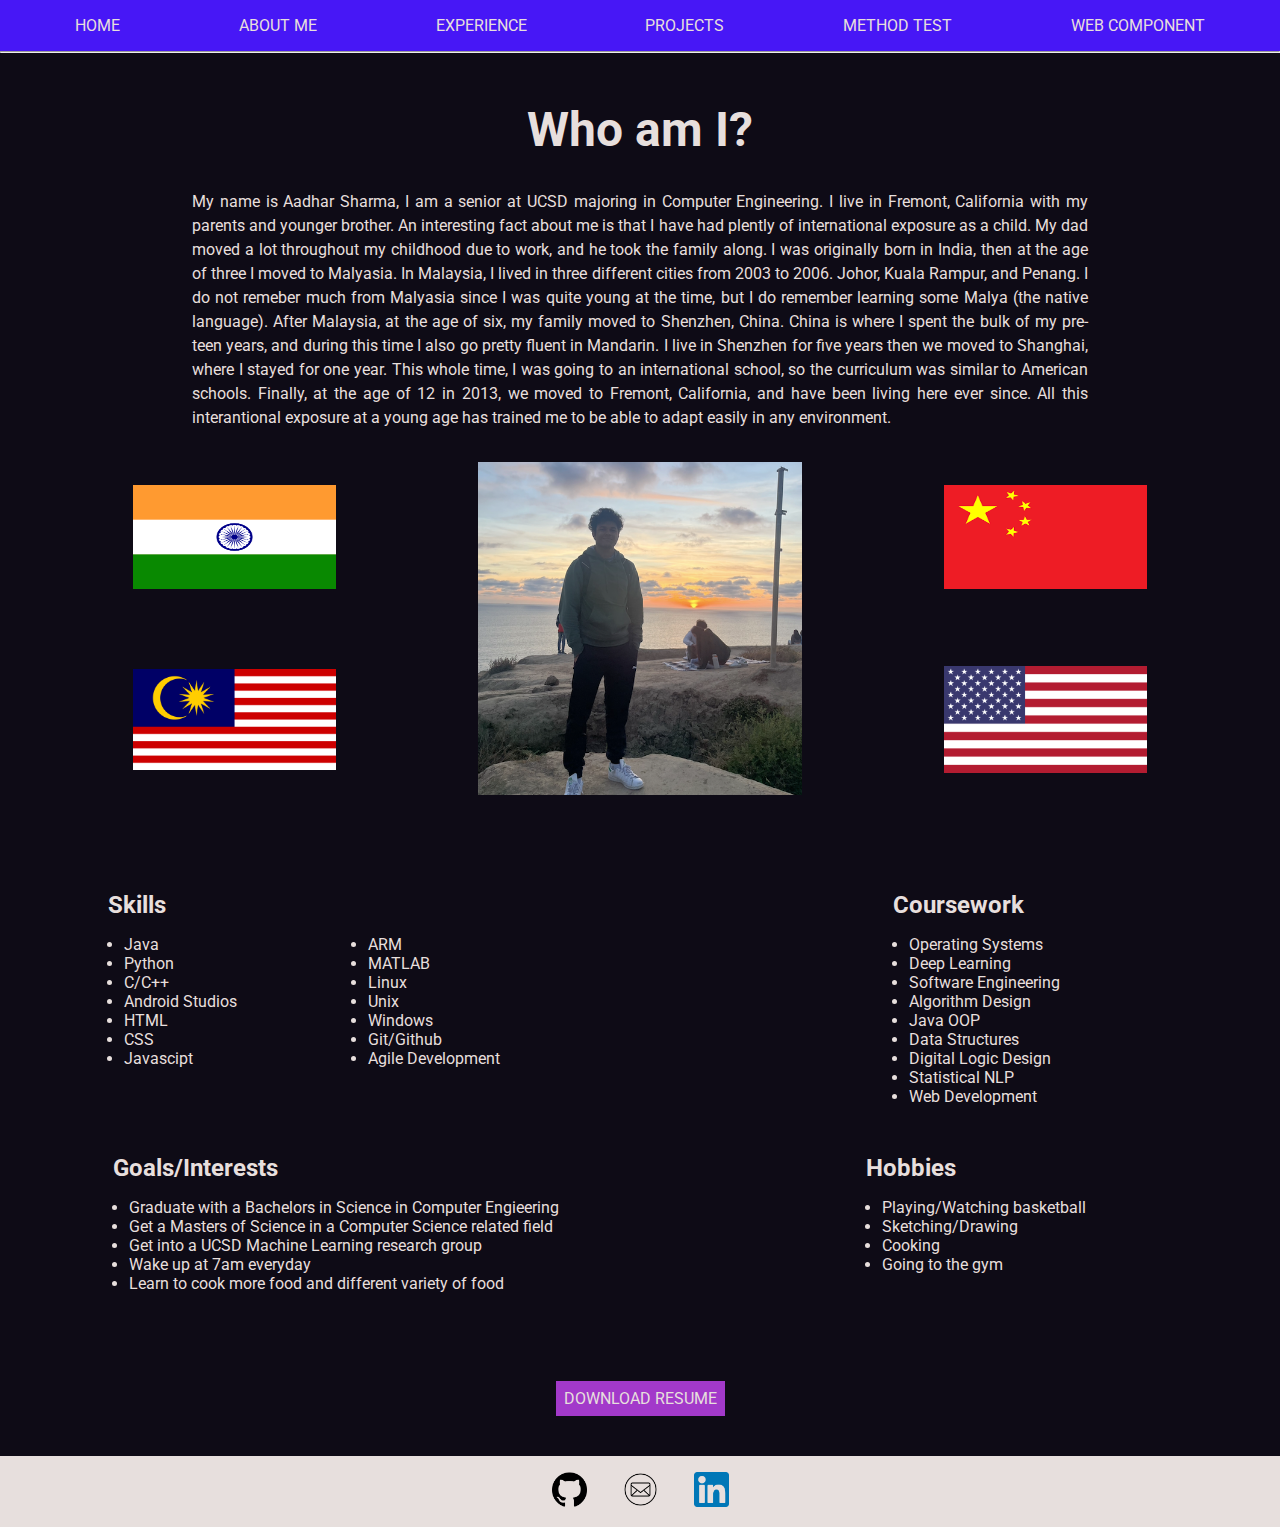
<file: aboutme.html>
<!DOCTYPE html>
<html lang="en">

<head>
    <meta charset="UTF-8">
    <meta http-equiv="X-UA-Compatible" content="IE=edge">
    <meta name="viewport" content="width=device-width, initial-scale=1.0">

    <meta http-equiv="Content-Security-Policy" content="upgrade-insecure-requests">
    <link rel="stylesheet" media="screen" href="aboutme.css" type="text/css" />
    <link rel="icon" href="imgs/aboutme_favicon.png" />

    <link rel="stylesheet" href="http://anijs.github.io/lib/anicollection/anicollection.css" />

    <title>ABOUT ME</title>
</head>

<body>
    <header>
        <nav>
            <a href="/index.html" title="home page">HOME</a>
            <a href="/aboutme.html" title="about me">ABOUT ME</a>
            <a href="/experience.html" title="experience">EXPERIENCE</a>
            <a href="/projects.html" title="projects">PROJECTS</a>
            <a href="/methodtest.html" title="method test">METHOD TEST</a> 
            <a href="/webcomponent.html" title="web component">WEB COMPONENT</a>  
        </nav>
        <hr/>
    </header>

    <main>
        <section class="who-am-i">
            
            <h1 data-anijs="if: show, do: zoomInDown animated"> Who am I?</h1>
            <p data-anijs="if: show, do: zoomInDown animated"> My name is Aadhar Sharma, I am a senior at UCSD majoring in Computer Engineering. 
                I live in Fremont, California with my parents and younger brother. 
                An interesting fact about me is that I have had plently of international exposure as a child. 
                My dad moved a lot throughout my childhood due to work, and he took the family along.
                I was originally born in India, then at the age of three I moved to Malyasia. 
                In Malaysia, I lived in three different cities from 2003 to 2006. Johor, Kuala Rampur, and Penang.
                I do not remeber much from Malyasia since I was quite young at the time, but I do remember learning
                some Malya (the native language). After Malaysia, at the age of six, my family moved to Shenzhen, China.
                China is where I spent the bulk of my pre-teen years, and during this time I also go pretty fluent in Mandarin.
                I live in Shenzhen for five years then we moved to Shanghai, where I stayed for one year.
                This whole time, I was going to an international school, so the curriculum was similar to American schools.
                Finally, at the age of 12 in 2013, we moved to Fremont, California, and have been living here ever since. 
                All this interantional exposure at a young age has trained me to be able to adapt easily in any environment.
            </p>
            
            <div>
                <img data-anijs="if: load, do: slideInLeft animated" class="flags" src="imgs/india.png" alt="India flag" title="India flag" width="400" height="300" />
                <img data-anijs="if: load, do: slideInLeft animated" class="flags" src="imgs/malaysia.png" alt="Malaysia flag" title="Malaysia flag" width="400" height="300" />
                <img data-anijs="if: load, do: zoomInDown animated" src="imgs/aadhar2.png" alt="aadhar img" title="This is me!" width="400" height="500" />
                <img data-anijs="if: load, do: slideInRight animated" class="flags" src="imgs/china.png" alt="China flag" title="China flag" width="400" height="300" />
                <img data-anijs="if: load, do: slideInRight animated" class="flags" src="imgs/usa.png" alt="USA flag" width="400" height="300" />
            </div>
        </section>

        <section class="skills-and-courses grid-container">

            <div id="skills-container">
                <h2 id="skills-header"> Skills </h2>

                <div id="skills-list">
                    <ul id="skills1">
                        <li> Java </li>
                        <li> Python </li>
                        <li> C/C++ </li>
                        <li> Android Studios </li>
                        <li> HTML </li>
                        <li> CSS </li>
                        <li> Javascipt </li>
                    </ul>

                    <ul id="skills2">
                        <li> ARM </li>
                        <li> MATLAB </li>
                        <li> Linux </li>
                        <li> Unix </li>
                        <li> Windows </li>
                        <li> Git/Github </li>
                        <li> Agile Development </li>
                    </ul>
                </div>
            </div>
            
            <div id="courses-container">
                <h2 id="courses-header">Coursework</h2>
                <ul>
                    <li> Operating Systems </li>
                    <li> Deep Learning </li>
                    <li> Software Engineering </li>
                    <li> Algorithm Design </li>
                    <li> Java OOP </li>
                    <li> Data Structures </li>
                    <li> Digital Logic Design </li>
                    <li> Statistical NLP </li>
                    <li> Web Development </li>
                </ul>
            </div>

        </section>

        <section class="goals-and-hobbies grid-container">
            <div id="goals-container">
                <h2 id="goals-header">Goals/Interests</h2>
                <ul id="goalsList"> 
                    <li> Graduate with a Bachelors in Science in Computer Engieering </li>
                    <li> Get a Masters of Science in a Computer Science related field </li>
                    <li> Get into a UCSD Machine Learning research group </li>
                    <li> Wake up at 7am everyday </li>
                    <li> Learn to cook more food and different variety of food </li>
                </ul>
            </div>

            <div id="hobbies-contain">
                <h2 id="hobbies-header">Hobbies</h2>
                <ul>
                    <li> Playing/Watching basketball </li>
                    <li> Sketching/Drawing </li>
                    <li> Cooking </li>
                    <li> Going to the gym </li>
                </ul>
            </div>
        </section>

        <p id="resume">
            <a href="imgs/AadharSharmaResume.pdf" target="_blank"> DOWNLOAD RESUME </a>
        </p>

    </main>

    <footer>
        <my-icons>
            <a href="https://github.com/AadharSharma7" target="_blank" title="Go to Github">
                <img src="imgs/github_icon.png" alt="Link to Github" title="GitHub" width="35">
            </a>
            <a href="#" title="Go to Email">
                <img src="imgs/email_icon.png" alt="Link to Email" title="Email" width="35">
            </a>
            <a href="https://www.linkedin.com/in/aadhar-sharma-4089b519b/" target="_blank" title="Go to LinkedIn">
                <img src="imgs/linkedin_icon.png" alt="Link to LinkedIn" title="LinkedIn" width="35">
            </a>
        </my-icons>
    </footer>

    <script src="https://anijs.github.io/lib/anijs/anijs-min.js"></script> 

</body>
</html>
</file>
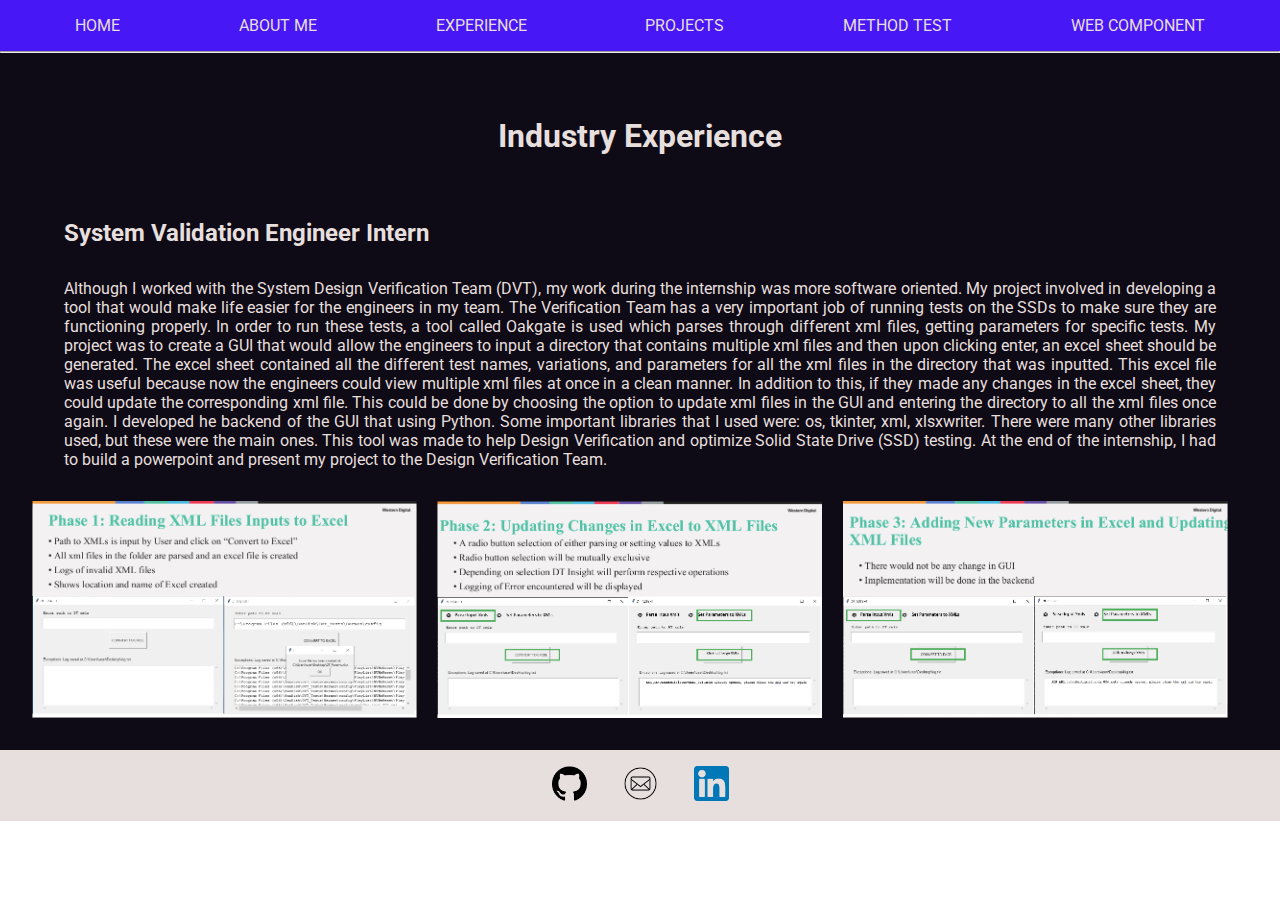
<file: experience.html>
<!DOCTYPE html>
<html lang="en">
<head>
    <meta charset="UTF-8">
    <meta http-equiv="X-UA-Compatible" content="IE=edge">
    <meta name="viewport" content="width=device-width, initial-scale=1.0">

    <meta http-equiv="Content-Security-Policy" content="upgrade-insecure-requests">
    <link rel="stylesheet" media="screen" href="experience.css" type="text/css" />
    <link rel="icon" href="imgs/experience_favicon.png" />

    <link rel="stylesheet" href="http://anijs.github.io/lib/anicollection/anicollection.css" />

    <title>EXPERIENCE</title>

</head>

<body>

    <header>
        <nav>
            <a href="/index.html" title="home page">HOME</a>
            <a href="/aboutme.html" title="about me">ABOUT ME</a>
            <a href="/experience.html" title="experience">EXPERIENCE</a>
            <a href="/projects.html" title="projects">PROJECTS</a>
            <a href="/methodtest.html" title="method test">METHOD TEST</a> 
            <a href="/webcomponent.html" title="web component">WEB COMPONENT</a>  
        </nav>
        <hr/>
    </header>

    <main>
        <h1> Industry Experience </h1>
        <section>
            <h2> System Validation Engineer Intern </h2>
            <p>
                Although I worked with the System Design Verification Team (DVT), my work during the internship was more software oriented. 
                My project involved in developing a tool that would make life easier for the engineers in my team. 
                The Verification Team has a very important job of running tests on the SSDs to make sure they are functioning properly. 
                In order to run these tests, a tool called Oakgate is used which parses through different xml files, getting parameters for specific tests. 
                My project was to create a GUI that would allow the engineers to input a directory that contains multiple xml files and then upon clicking enter, an excel sheet should be generated. 
                The excel sheet contained all the different test names, variations, and parameters for all the xml files in the directory that was inputted. 
                This excel file was useful because now the engineers could view multiple xml files at once in a clean manner. 
                In addition to this, if they made any changes in the excel sheet, they could update the corresponding xml file. 
                This could be done by choosing the option to update xml files in the GUI and entering the directory to all the xml files once again. 
                I developed he backend of the GUI that using Python. Some important libraries that I used were: os, tkinter, xml, xlsxwriter. 
                There were many other libraries used, but these were the main ones. 
                This tool was made to help Design Verification and optimize Solid State Drive (SSD) testing. 
                At the end of the internship, I had to build a powerpoint and present my project to the Design Verification Team.
            </p>
            <div>
                <img data-anijs="if: load, do: slideInLeft animated" src="imgs/dt_insight1.png" alt="dt_insight1 img" title="dt_insight1" width="600" height="600">
                <img data-anijs="if: load, do: slideInUp animated" src="imgs/dt_insight2.png" alt="dt_insight2 img" title="dt_insight2" width="600" height="600">
                <img data-anijs="if: load, do: slideInRight animated" src="imgs/dt_insight3.png" alt="dt_insight3 img" title="dt_insight3" width="600" height="600">
            </div>
        </section>
    </main>

    <footer>
        <my-icons>
            <a href="https://github.com/AadharSharma7" target="_blank" title="Go to Github">
                <img src="imgs/github_icon.png" alt="Link to Github" title="GitHub" width="35">
            </a>
            <a href="#" title="Go to Email">
                <img src="imgs/email_icon.png" alt="Link to Email" title="Email" width="35">
            </a>
            <a href="https://www.linkedin.com/in/aadhar-sharma-4089b519b/" target="_blank" title="Go to LinkedIn">
                <img src="imgs/linkedin_icon.png" alt="Link to LinkedIn" title="LinkedIn" width="35">
            </a>
        </my-icons>
    </footer>

    <script src="https://anijs.github.io/lib/anijs/anijs-min.js"></script> 

</body>

</html>
</file>
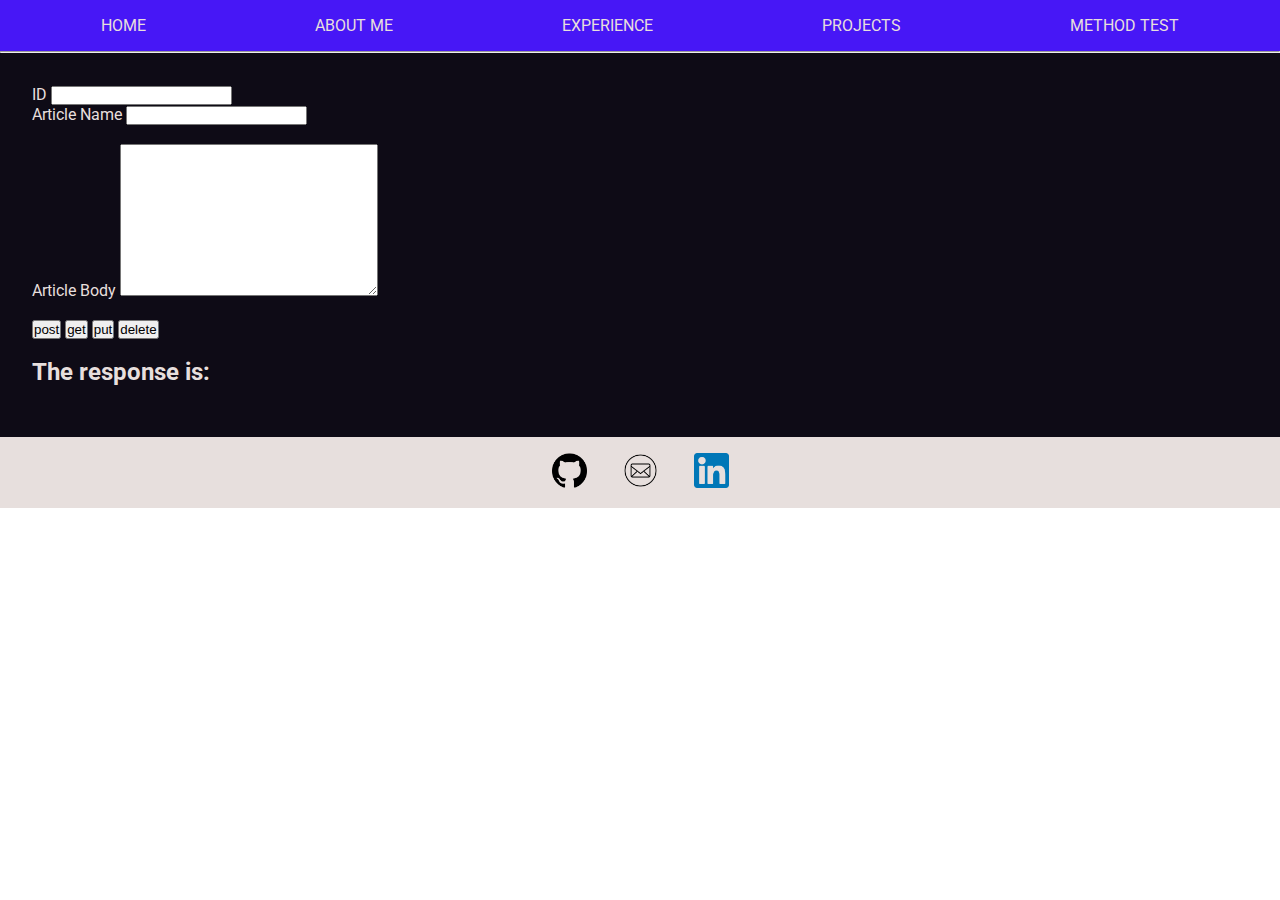
<file: methodtest.html>
<!DOCTYPE html>
<html lang="en">

<head>
    <meta charset="UTF-8">
    <meta http-equiv="X-UA-Compatible" content="IE=edge">
    <meta name="viewport" content="width=device-width, initial-scale=1.0">
    <title>Method Test</title>

    <link rel="stylesheet" media="screen" href="commonstyle.css" type="text/css" />
    <script src="./methodTest.js"></script>

    <style>
        main {
            padding:2rem;
        }

    </style>
</head>

<body>
    <header>
        <nav>
            <a href="/index.html" title="home page">HOME</a>
            <a href="/aboutme.html" title="about me">ABOUT ME</a>
            <a href="/experience.html" title="experience">EXPERIENCE</a>
            <a href="/projects.html" title="projects">PROJECTS</a>
            <a href="/methodtest.html" title="method test">METHOD TEST</a> 
        </nav>
        <hr/>
    </header>

    <main>
        <form id="hw5-form">
            <label for="id"> ID </label>
            <input id="id" name="id" type="number" required/>
            <br/>

            <labe for="article-name"> Article Name </label>
            <input id="article-name" name="article-name" required />
            <br/>
            <br/>

            <label for="article-body"> Article Body </label>
            <textarea id="article-body" name="article-body" cols="30" rows="10" required ></textarea>
        </form>

        <br/>
        <br/>

        <button id="post" type="submit" form="hw5-form">post</button>
        <button id="get" type="submit" form="hw5-form">get</button>
        <button id="put" type="submit" form="hw5-form">put</button>
        <button id="delete" type="submit" form="hw5-form">delete</button>
        <br/>
        <br/>

        <h2> The response is: </h2>
        <br/>
        <output>
            <pre id="response-output"></pre>
        </output>
        
    </main>

    <footer>
        <my-icons>
            <a href="https://github.com/AadharSharma7" target="_blank" title="Go to Github">
                <img src="imgs/github_icon.png" alt="Link to Github" width="35">
            </a>
            <a href="#" title="Go to Email">
                <img src="imgs/email_icon.png" alt="Link to Email" width="35">
            </a>
            <a href="https://www.linkedin.com/in/aadhar-sharma-4089b519b/" target="_blank" title="Go to LinkedIn">
                <img src="imgs/linkedin_icon.png" alt="Link to LinkedIn" width="35">
            </a>
        </my-icons>
    </footer>
    
</body>
</html>
</file>
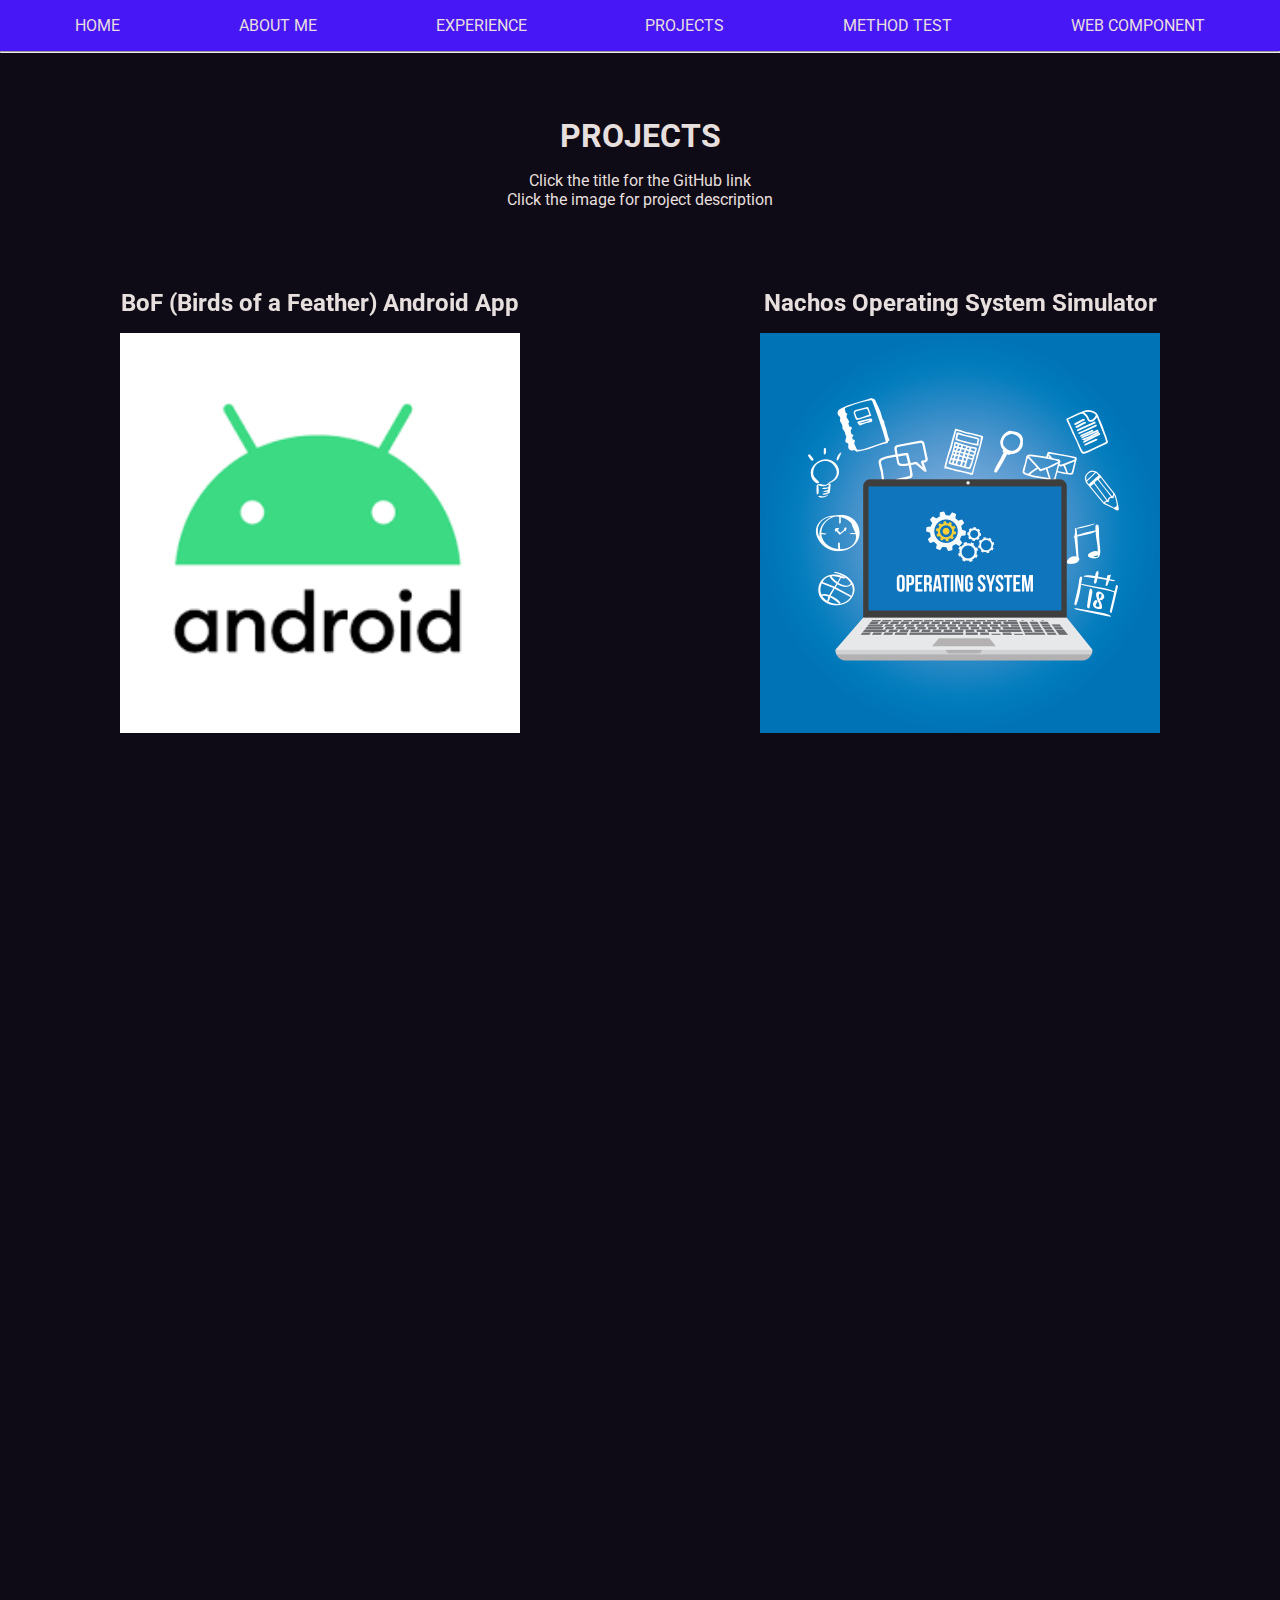
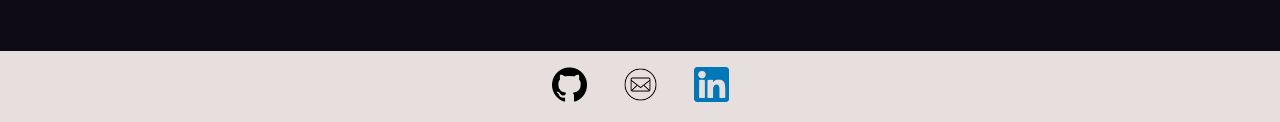
<file: projects.html>
<!DOCTYPE html>
<html lang="en">
<head>
    <meta charset="UTF-8">
    <meta http-equiv="X-UA-Compatible" content="IE=edge">
    <meta name="viewport" content="width=device-width, initial-scale=1.0">
    <link rel="stylesheet" media="screen" href="projects.css" type="text/css" />
    <link rel="icon" href="imgs/projects_favicon.png" />
    <link href="https://unpkg.com/aos@2.3.1/dist/aos.css" rel="stylesheet">

    <title>PROJECTS</title>
</head>

<body>

    <header>
        <nav>
            <a href="/index.html" title="home page">HOME</a>
            <a href="/aboutme.html" title="about me">ABOUT ME</a>
            <a href="/experience.html" title="experience">EXPERIENCE</a>
            <a href="/projects.html" title="projects">PROJECTS</a>
            <a href="/methodtest.html" title="method test">METHOD TEST</a> 
            <a href="/webcomponent.html" title="web component">WEB COMPONENT</a>  
        </nav>
        <hr/>
    </header>

    <main>
        <h1>PROJECTS</h1>

        <ul style="text-align: center; padding-top:1rem;">
            <li> Click the title for the GitHub link </li>

            <li> Click the image for project description </li>
        </ul>

        <dialog id="alert-dialog" open>
            <h2 id="alert-title" style="text-align:center; padding:1rem;">  </h2>
            <p id="alert-paragraph"> </p>
            <button id="alert-ok" type="button" onclick="alertOkBtn()" style="padding:1rem; margin-bottom: 1rem;"> OK </button>
        </dialog>

        <dialog id="paragraphs">
            <p id="bof-paragraph">
                Birds of a Feather is an android application. This app was made in a group of 6, including me.
                The goal of the app was to help students find other students in their current class that they share classes with.
                The app is easy to use. If it is your first time logging in, then you enter your information, such as name, profile picture,
                and all your classes that you have either taken in the past or are currenlty taken. After the login step is completed, 
                you can check to see if you share or did share other classes with your current classmates. To check this, simply tap on the
                start icon, this will use bluetooth to connect with students within 30-40 feet, and will show the user the name of 
                their fellow students if they share atleast one class together, and it will also show the user how many classes they share 
                with their fellow students. The user can then click on one of the students they connected with to see more details about that
                specific studnet. The user also has an option to wave to that student and that student can wave back to them.
            </p>

            <p id="os-paragraph">
                In a team of two, including me, we built a Operating System simular to help us better understand how an Operating System 
                functions. Implemented important functions of an operating system such as: timer interrupt, thread synchronization, and thread joining.
                Developed a memory management system with demand paging for virtual and physical memory to support multiprogramming.
                Created system calls for file management such as: open, create, read, write, close, unlink, execute. Overall, our Operating System
                functioned as expected.
            </p>

            <p id="nn-paragraph">
                The goal for this project was to build convolutional neural networks to classify images of food belonging to one of twenty different categories. 
                The CNNs were built using convolution layers, max pooling, adaptive average pooling, fully connected layers, and regularization techniques such as drop out. 
                More specifically, a convolutional neural network was trained to recognize pictures of food ranging from garlic bread to cheesecake and chocolate cake. 
                The problem was that given pictures of similarly shaped/colored food (like cheesecake and chocolate cake) it can be hard to distinguish between the two categories.
                Using a basic CNN architecture, our baseline CNN model was able to get an accuracy of around 45%. 
                After improving the baseline model, our custom CNN model was able to get an accuracy of around 56%. 
                Using transfer learning to train resnet18 and vgg16, we were able to get accuracies of around 80% and 79% respectively.
            </p>

            <p id="chess-paragraph">
                Developed a multiplayer chess game in python. The main library that was used for this game was pygame. After using pygame
                to build a few simple games I tried to make chess from scratch. Using the knowledge I built by working with pygame,
                I was able to create a functioning chess game within a week or so. There are still some actual chess moves that cannot
                be performed in this game such as the castle, however, overall the game mimics real life chess. This was a personal project.
            </p>
        </dialog>

        <section class="projects1 grid-container"> 
            <div data-aos="flip-up">
                <h2 id="bof"> <a href="https://github.com/AadharSharma7/cse110project-androidapp" target="_blank">BoF (Birds of a Feather) Android App </a> </h2>
                <img src="imgs/android1.png" id="android-img" alt="android img" title="android img" width="400" height="400">
            </div>

            <div data-aos="flip-up">
                <h2 id="nachos"> <a href="https://github.com/UCSD-CSE120-SP22/nachos_sp22_AadharSharma7_sohummodha" target="_blank"> Nachos Operating System Simulator </a> </h2>
                <img src="imgs/os2.jpeg" id="os-img" alt="os img" title="os img" width="400" height="400">
            </div>
        </section>

        <section class="projects2 grid-container"> 
            <div data-aos="flip-up">
                <h2> <a href="https://github.com/cse151bwi22/cse151b-wi22-pa3-mmjiang-ucsd" target="_blank">Food Classifier Neural Network</a> </h2>
                <img src="imgs/nn.jpeg" id="nn-img" alt="food classifier img" title="food classifier img">
            </div>

            <div data-aos="flip-up">
                <h2> <a href="https://github.com/AadharSharma7/ChessGame" target="_blank">Chess Game</a> </h2>
                <img src="imgs/chess1.png" id="chess-img" alt="chess img" title="chess img" width="400" height="400">
            </div>
        </section>

        <section data-aos="flip-up" class="future-plans"> 
            <h2> Future Projects Plans </h2>
            <p>
                One plan for the future that I have is to extend the chess game that I made and add an AI to it. This way
                the user can simple play against the computer and do not need another person to play with. I would also like to add castling in the 
                chess game. Another idea that I have is to build a website to keep track of exactly what I eat throughout the day, and also
                keep track of what I should be eating throughout the day. I think this site would be mostly beneficial for myself and it could
                also come in handy for other people.
            </p>
        </section>
    </main>

    <footer>
        <my-icons>
            <a href="https://github.com/AadharSharma7" target="_blank" title="Go to Github">
                <img src="imgs/github_icon.png" alt="Link to Github" title="GitHub" width="35">
            </a>
            <a href="#" title="Go to Email">
                <img src="imgs/email_icon.png" alt="Link to Email" title="Email" width="35">
            </a>
            <a href="https://www.linkedin.com/in/aadhar-sharma-4089b519b/" target="_blank" title="Go to LinkedIn">
                <img src="imgs/linkedin_icon.png" alt="Link to LinkedIn" title="LinkedIn" width="35">
            </a>
        </my-icons>
    </footer>

    <script src="https://unpkg.com/aos@2.3.1/dist/aos.js"></script>
    <script>
        AOS.init({
            // Global settings:
            disable: false, // accepts following values: 'phone', 'tablet', 'mobile', boolean, expression or function
            startEvent: 'DOMContentLoaded', // name of the event dispatched on the document, that AOS should initialize on
            initClassName: 'aos-init', // class applied after initialization
            animatedClassName: 'aos-animate', // class applied on animation
            useClassNames: false, // if true, will add content of `data-aos` as classes on scroll
            disableMutationObserver: false, // disables automatic mutations' detections (advanced)
            debounceDelay: 50, // the delay on debounce used while resizing window (advanced)
            throttleDelay: 99, // the delay on throttle used while scrolling the page (advanced)
            
            // Settings that can be overridden on per-element basis, by `data-aos-*` attributes:
            offset: 420, // offset (in px) from the original trigger point
            delay: 0, // values from 0 to 3000, with step 50ms
            duration: 1500, // values from 0 to 3000, with step 50ms
            easing: 'ease', // default easing for AOS animations
            once: false, // whether animation should happen only once - while scrolling down
            mirror: true, // whether elements should animate out while scrolling past them
            anchorPlacement: 'top-bottom', // defines which position of the element regarding to window should trigger the animation
        });  
    </script>
</body>

<script>

    document.addEventListener('DOMContentLoaded', () => {
        
        document.getElementById('alert-ok').addEventListener('click', () => {
            document.getElementById('alert-dialog').style.display = 'none'; 
        })

        document.getElementById('android-img').addEventListener('click', () => {
            document.getElementById('alert-dialog').style.display = 'block';
            document.getElementById('alert-title').textContent = 'BoF Android App';
            document.getElementById('alert-paragraph').textContent = document.getElementById('bof-paragraph').textContent;
        })

        document.getElementById('os-img').addEventListener('click', () => {
            document.getElementById('alert-dialog').style.display = 'block';
            document.getElementById('alert-title').textContent = 'Nachos Operating System Simulator';
            document.getElementById('alert-paragraph').textContent = document.getElementById('os-paragraph').textContent;
        })

        document.getElementById('nn-img').addEventListener('click', () => {
            document.getElementById('alert-dialog').style.display = 'block';
            document.getElementById('alert-title').textContent = 'Food Classifier Neural Network';
            document.getElementById('alert-paragraph').textContent = document.getElementById('nn-paragraph').textContent;
        })

        document.getElementById('chess-img').addEventListener('click', () => {
            document.getElementById('alert-dialog').style.display = 'block';
            document.getElementById('alert-title').textContent = 'Chess Game';
            document.getElementById('alert-paragraph').textContent = document.getElementById('chess-paragraph').textContent;
        })
    });

</script>


</html>
</file>
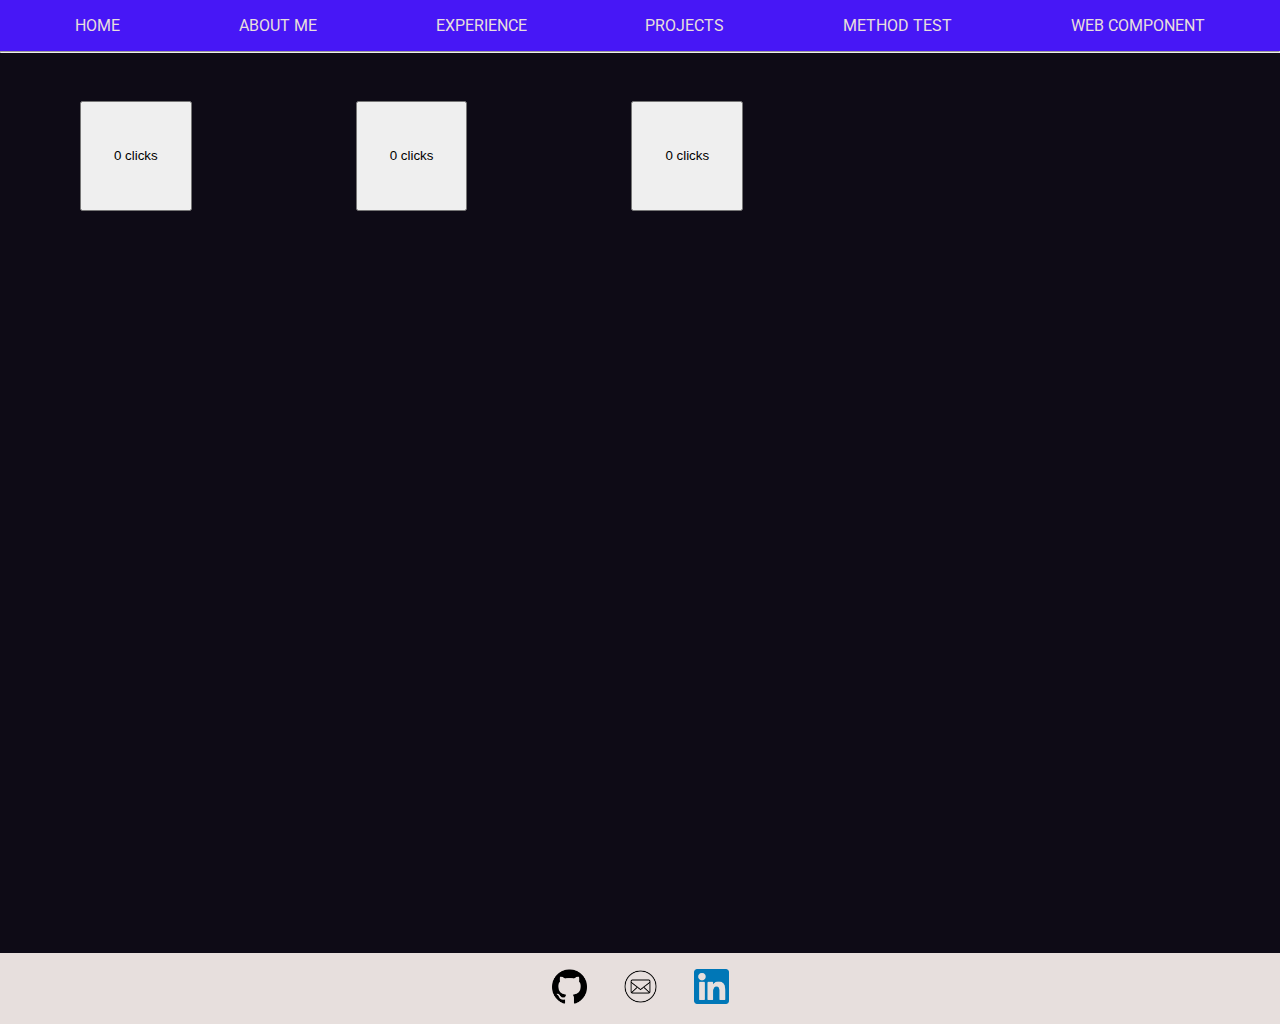
<file: webcomponent.html>
<!DOCTYPE html>
<html lang="en">
<head>
    <meta charset="UTF-8">
    <meta http-equiv="X-UA-Compatible" content="IE=edge">
    <meta name="viewport" content="width=device-width, initial-scale=1.0">
    <title>Web Component</title>

    <link rel="stylesheet" media="screen" href="commonstyle.css" type="text/css" />
    <script src="./ButtonCount.js"></script>
    <style>
        button-count {
            padding: 2rem;
        }

        main {
            height: 100vh;
        }
    </style>
</head>

<body>

    <header>
        <nav>
            <a href="/index.html" title="home page">HOME</a>
            <a href="/aboutme.html" title="about me">ABOUT ME</a>
            <a href="/experience.html" title="experience">EXPERIENCE</a>
            <a href="/projects.html" title="projects">PROJECTS</a>
            <a href="/methodtest.html" title="method test">METHOD TEST</a> 
            <a href="/webcomponent.html" title="web component">WEB COMPONENT</a>  
        </nav>
        <hr/>
    </header>

    <main>
        <button-count id="btn1"></button-count>
        <button-count id="btn2"></button-count>
        <button-count id="btn3"></button-count>

    </main>

    <footer>
        <my-icons>
            <a href="https://github.com/AadharSharma7" target="_blank" title="Go to Github">
                <img src="imgs/github_icon.png" alt="Link to Github" width="35">
            </a>
            <a href="#" title="Go to Email">
                <img src="imgs/email_icon.png" alt="Link to Email" width="35">
            </a>
            <a href="https://www.linkedin.com/in/aadhar-sharma-4089b519b/" target="_blank" title="Go to LinkedIn">
                <img src="imgs/linkedin_icon.png" alt="Link to LinkedIn" width="35">
            </a>
        </my-icons>
    </footer>
    
</body>

</html>
</file>
<file: aboutme.css>
@import url('https://fonts.googleapis.com/css2?family=Roboto:wght@400;700&display=swap');

* {
    margin: 0;
    padding: 0;
    /* -border: 1px solid blue; */
}

:root {
    font-family: 'Roboto', sans-serif;
    --void: #0e0b16;
    --fuschia: #a239ca;
    --jewel: #4717f6;
    --stark: #e7dfdd;

}

main {
    background-color: var(--void);
    color: var(--stark);
}

footer {
    text-align: center;
    background-color: var(--stark);
    width: 100%;
}

footer img {
    color: var(--void);
    padding: 1rem;
    transition: ease-in-out 0.3s;
}

footer img:hover {
    background-color: var(--fuschia);
}

a {
    text-decoration: none;
    color: var(--stark);
    transition: ease-in-out 0.3s;
}

a:visited {
    text-decoration: none;
}

a:hover {
    color: var(--void);
}

nav {
    display: flex;
    background-color: var(--jewel);
    color: var(--stark);
    justify-content: space-around;
    padding: 1rem;
}

.who-am-i {
    text-align: center;
    padding: 2rem;
}

h1 {
    padding: 1rem;
    font-size: 3rem;
}

.who-am-i p {
    padding: 1rem 10rem;
    line-height: 1.5;
    text-align: justify;
}

.who-am-i > div {
    display: grid;
    grid-template: repeat(2,1fr) / repeat(3,1fr);
}

img[src="imgs/aadhar2.png"] {
    grid-row: 1 / span 2;
    grid-column: 2 / 2;
    width: 80%;
    height: auto;
    justify-self: center;
    padding: 1rem;
}

img[src="imgs/india.png"] {
    grid-row: 1 / 1;
    grid-column: 1 / 1;
    justify-self: center;
    height: 57%;
}

img[src="imgs/malaysia.png"] {
    grid-row: 2 / 2;
    grid-column: 1 / 1;
    justify-self: center;
}

img[src="imgs/china.png"] {
    grid-row: 1 / 1;
    grid-column: 3 / 3;
    justify-self: center;
    height: 57%;
}

img[src="imgs/usa.png"] {
    grid-row: 2 / 2;
    grid-column: 3 / 3;
    justify-self: center;
}

.flags {
    width: 50%;
    height: auto;
    align-self: center;
    padding: 1rem;
}

.skills-and-courses {
    display: grid;
    grid-template: repeat(1,1fr) / repeat(2,1fr);
    justify-items: center;
}

#skills-header {
    grid-row: 1 / 1;
    grid-column: 1 / 1; 
}

#skills-list {
    grid-row: 1 / 1;
    grid-column: 1 / 1; 
}

#courses-header {
    grid-row: 1 / 1;
    grid-column: 2 / 2; 
}

#courses-id h2, #courses-id ul {
    grid-row: 1 / 1;
    grid-column: 2 / 2;  
}

div#skills-list {
    display: grid;
    grid-template: repeat(1,1fr) / repeat(2,1fr);
}

#skills1 {
    padding-right: 5rem;
}

#skills2 {
    padding-right: 4rem;
}

ul {
    padding: 0 0 0 3rem;
}

h2 {
    padding-bottom: 1rem;
    padding-top: 3rem;
    padding-left: 2rem;
}

.goals-and-hobbies{
    display: grid;
    grid-template: repeat(1,1fr) / repeat(2,1fr);
    justify-items: center;
}

#goals-container {
    grid-row: 1 / 1;
    grid-column: 1 / 1;
    justify-self: center;
}

#hobbies-container {
    grid-row: 1 / 1;
    grid-column: 2 / 2;
    justify-self: center;
}

#resume a {
    background-color:  var(--fuschia);
    padding: 0.5rem;
}

#resume {
    padding: 3rem;
    text-align: center;
    transition: ease-in-out 0.3s;
    margin-top: 3rem;
}

#resume a:hover {
    background-color: var(--fuschia);
    padding: 1rem;
}

@media only screen and (max-width:600px) {
    nav a {
        display: block;
        padding: 0.5rem;
    }

    nav {
        display: block;
    }

    .who-am-i p {
        padding: 1rem 1rem;
        line-height: 1.5;
        text-align: justify;
    }

    .grid-container {
        grid-template: repeat(2,1fr) / repeat(1,1fr);
        justify-items: start;
        width: 90%;
    }

    #resume {
        padding: 3rem;
        text-align: center;
        margin-top: 3rem;
    }

    #resume a:hover {
        text-align: center;
    }

}
</file>
<file: experience.css>
@import url('https://fonts.googleapis.com/css2?family=Roboto:wght@400;700&display=swap');

* {
    margin: 0;
    padding: 0;
    /* -border: 1px solid blue; */
}

:root {
    font-family: 'Roboto', sans-serif;
    --void: #0e0b16;
    --fuschia: #a239ca;
    --jewel: #4717f6;
    --stark: #e7dfdd;

}

main {
    background-color: var(--void);
    color: var(--stark);
}

footer {
    text-align: center;
    background-color: var(--stark);
    width: 100%;
}

footer img {
    color: var(--void);
    padding: 1rem;
    transition: ease-in-out 0.3s;
}

footer img:hover {
    background-color: var(--fuschia);
}

a {
    text-decoration: none;
    color: var(--stark);
    transition: ease-in-out 0.3s;
}

a:visited {
    text-decoration: none;
}

a:hover {
    color: var(--void);
}

nav {
    display: flex;
    background-color: var(--jewel);
    color: var(--stark);
    justify-content: space-around;
    padding: 1rem;
}

p {
    padding: 0 4rem 0 4rem;
    text-align: justify;
}

h2 {
    padding: 2rem 4rem 2rem 4rem;
}

h1 {
    padding: 4rem 2rem 2rem 2rem;
    text-align: center;
}

div {
    display: grid;
    grid-template:  repeat(1,1fr) / repeat(3,1fr);
    justify-content: space-around;
    padding: 2rem;
}

main img {
    width: 95%;
    height: auto;
}

@media only screen and (max-width:600px) {
    nav a {
        display: block;
        padding: 0.5rem;
    }

    nav {
        display: block;
    }
}
</file>
<file: commonstyle.css>
@import url('https://fonts.googleapis.com/css2?family=Roboto:wght@400;700&display=swap');

* {
    margin: 0;
    padding: 0;
    /* -border: 1px solid blue; */
}

:root {
    font-family: 'Roboto', sans-serif;
    --void: #0e0b16;
    --fuschia: #a239ca;
    --jewel: #4717f6;
    --stark: #e7dfdd;

}

main {
    background-color: var(--void);
    color: var(--stark);
}

footer {
    text-align: center;
    background-color: var(--stark);
    width: 100%;
}

footer img {
    color: var(--void);
    padding: 1rem;
    transition: ease-in-out 0.3s;
}

footer img:hover {
    background-color: var(--fuschia);
}

a {
    text-decoration: none;
    color: var(--stark);
    transition: ease-in-out 0.3s;
}

a:visited {
    text-decoration: none;
}

a:hover {
    color: var(--void);
}

nav {
    display: flex;
    background-color: var(--jewel);
    color: var(--stark);
    justify-content: space-around;
    padding: 1rem;
}

@media only screen and (max-width:800px) {
    nav a {
        display: block;
        padding: 0.5rem;
    }

    nav {
        display: block;
    }

    main {
        /* background-color: var(--void); */
        color: var(--stark);
    }  
}
</file>
<file: projects.css>
@import url('https://fonts.googleapis.com/css2?family=Roboto:wght@400;700&display=swap');

* {
    margin: 0;
    padding: 0;
    /* -border: 1px solid blue; */
}

:root {
    font-family: 'Roboto', sans-serif;
    --void: #0e0b16;
    --fuschia: #a239ca;
    --jewel: #4717f6;
    --stark: #e7dfdd;

}

main {
    background-color: var(--void);
    color: var(--stark);
}

footer {
    text-align: center;
    background-color: var(--stark);
    width: 100%;
}

footer img {
    color: var(--void);
    padding: 1rem;
    transition: ease-in-out 0.3s;
}

footer img:hover {
    background-color: var(--fuschia);
}

a {
    text-decoration: none;
    color: var(--stark);
    transition: ease-in-out 0.3s;
}

a:visited {
    text-decoration: none;
}

a:hover {
    color: var(--void);
}

nav {
    display: flex;
    background-color: var(--jewel);
    color: var(--stark);
    justify-content: space-around;
    padding: 1rem;
}

h1 {
    text-align: center;
    padding-top: 4rem;
}

section h2 {
    text-align: center;
    padding: 5rem 1rem 1rem 1rem;
}

section a {
    text-decoration: none;
    color: var(--stark);
    transition: ease-in-out 0.3s;
}

section a:visited {
    text-decoration: none;
}

section a:hover {
    color: var(--fuschia);
}

section.projects1 {
    display: grid;
    grid-template: repeat(1,1fr) / repeat(2,1fr);
}

dialog {
    display: none; 
    width:70%; 
    text-align:center; 
    margin:0 auto; 
    z-index:20; 
    position: fixed; 
    left:0%; 
    top:25%;
}

section.future-plans {
    width:40%; 
    margin:0 auto;
}

p#alert-paragraph {
    text-align:justify; 
    padding:1rem;
}

main img {
    display: flex;
    justify-content: center;
    align-items: center;
}

section.projects2 {
    display: grid;
    grid-template: repeat(1,1fr) / repeat(2,1fr);
}

main img {
    justify-self: center;
    margin-left: auto;
    margin-right: auto;
    transition: ease-in-out 0.3s;
}

main img:hover {
    filter: brightness(30%);
}

dialog {
    justify-content: center;
    justify-self: center;
}

img[src="imgs/nn.jpeg"] {
    width: 25rem;
    height: 25rem;
}

.futureplans h2 {
    padding-top: 5rem;
}

.future-plans p {
    padding: 0 2rem 5rem 5rem;
    /* margin-left: 20rem;
    margin-right: 25rem; */
    justify-content: center;
    text-align: justify;
}

@media only screen and (max-width:770px) {

    section.grid-container {
        grid-template: repeat(2,1fr) / repeat(1,1fr);
        width: 100%;
        justify-self: center;
        align-items: center;
    }

    dialog {
        top: 0%;
    }

    main img {
        width: 80%;
    }

    img[src="imgs/nn.jpeg"] {
        width: 95%;
        height: auto;
    }

    section.grid-container > div {
        text-align: center;
    }

    .future-plans p {
        padding: 1rem 1rem 4rem 1rem;
        line-height: 1.5;
        justify-content: center;
        text-align: justify;
        margin-left: 1rem;
        margin-right: 1rem;
    }
    
}

@media only screen and (max-width:600px) {
    header nav a {
        display: block;
        padding: 0.5rem;
    }

    header  nav {
        display: block;
    }

    section.grid-container {
        grid-template: repeat(2,1fr) / repeat(1,1fr);
        width: 100%;
        justify-self: center;
        align-items: center;
    }

    main img {
        width: 80%;
    }

    img[src="imgs/nn.jpeg"] {
        width: 95%;
        height: auto;
    }

    section.grid-container > div {
        text-align: center;
    }

    .future-plans p {
        padding: 1rem 1rem 4rem 1rem;
        line-height: 1.5;
        justify-content: center;
        text-align: justify;
        margin-left: 1rem;
        margin-right: 1rem;
    }

    section.future-plans {
        width:70%; 
        margin:0 auto;
    }
}
</file>
